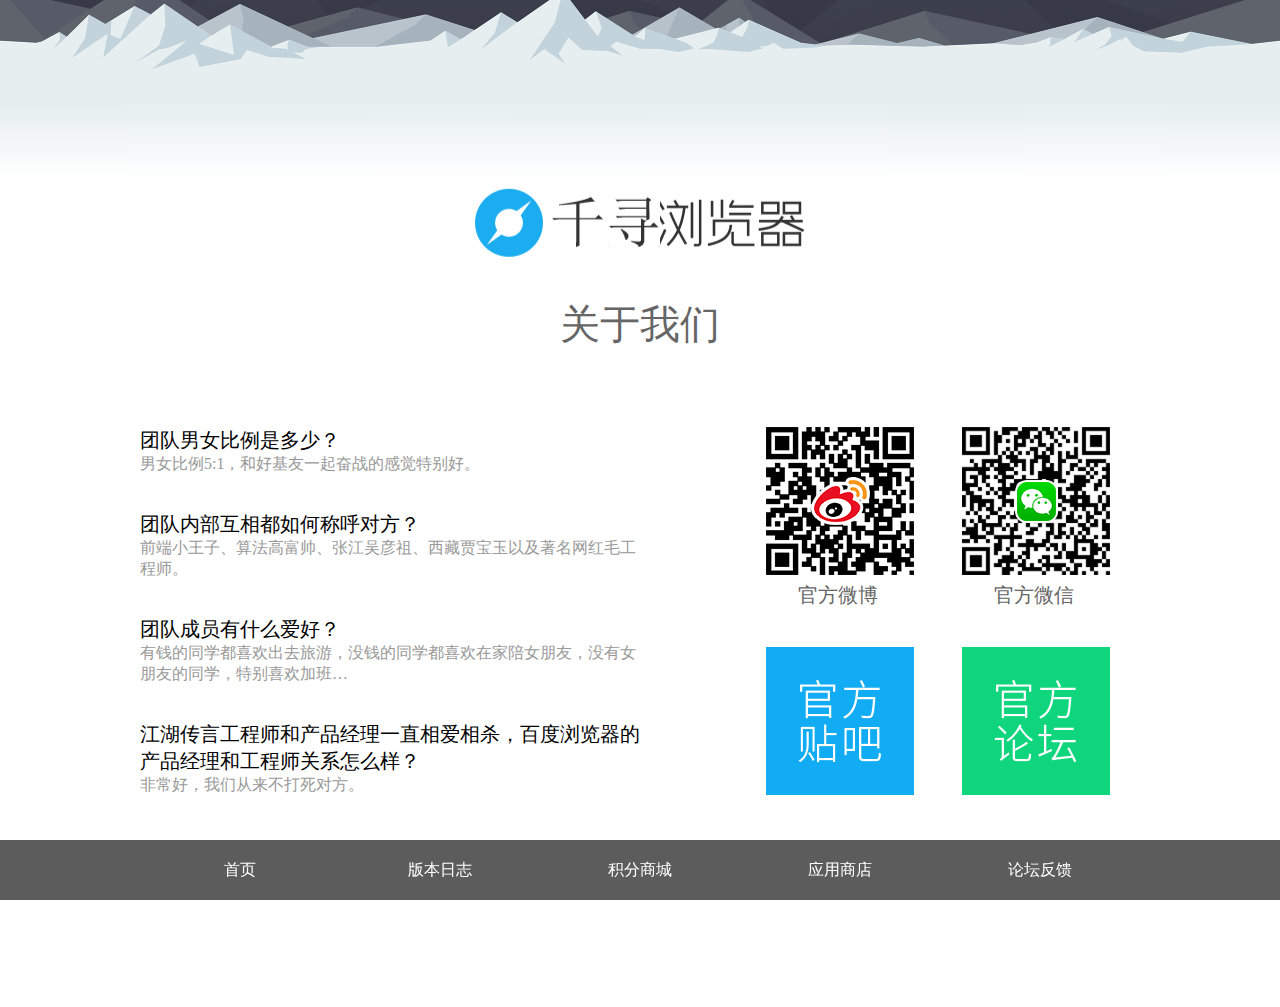
<file: 关于我们.html>
<!DOCTYPE html>
<html lang="en">
    <head>
        <meta charset="utf-8">
        <link rel="stylesheet" href="css/cssreset.css">
        <link rel="stylesheet" href="css/关于我们.css">
        <script src='js/jquery-1.11.1.js'></script>
        <script src='js/关于我们.js'></script>
    </head>
    <body>
    <h4>
    	<img src="images/bg_all.png" alt="" width="100%">
    </h4>
    <h3></h3>
    <h1>关于我们</h1>
    <div class="big">
    	<div class="left">
    	  <h5>团队男女比例是多少？</h5>
    	  <p>男女比例5:1，和好基友一起奋战的感觉特别好。</p>
    	  <br>
    	  <br>
    	  <h5>团队内部互相都如何称呼对方？</h5>
    	  <p>前端小王子、算法高富帅、张江吴彦祖、西藏贾宝玉以及著名网红毛工程师。</p>
    	  <br>
    	  <br>
    	  <h5>团队成员有什么爱好？</h5>
    	  <p>有钱的同学都喜欢出去旅游，没钱的同学都喜欢在家陪女朋友，没有女朋友的同学，特别喜欢加班…</p>
    	  <br>
    	  <br>
    	  <h5>江湖传言工程师和产品经理一直相爱相杀，百度浏览器的产品经理和工程师关系怎么样？</h5>
    	  <p>非常好，我们从来不打死对方。</p>
    	</div>
    	<div class="right">
    	 <ul>
    	 	<li>
    	 	<img src="images/icon-weibo.png" alt="">
    	 	<p>官方微博</p>
    	 	</li>
    	 </ul>
    	 <ul>
    	 	<li>
    	 	<img src="images/icon-weixin.png" alt="">
    	 	<p>官方微信</p>
    	 	</li>
    	 </ul>
    	 <ul>
    	 	<li><img src="images/icon-tie.png" alt=""></li>
    	 </ul>
    	 <ul>
    	 	<li><img src="images/icon-lun.png" alt=""></li>
    	 </ul>
    		
    	</div>
    </div>
    <nav>
    <ul>
        <a href="index.html"  target="_blank"><li>首页</li></a>
        <a href="发展进程.html"  target="_blank"><li>版本日志</li></a>
        <a href="积分.html"  target="_blank"><li>积分商城</li></a>
        <a href=""><li>应用商店</li></a>
        <a href=""><li>论坛反馈</li></a>
    </ul>
    </nav>
    </body>
</html>
</file>
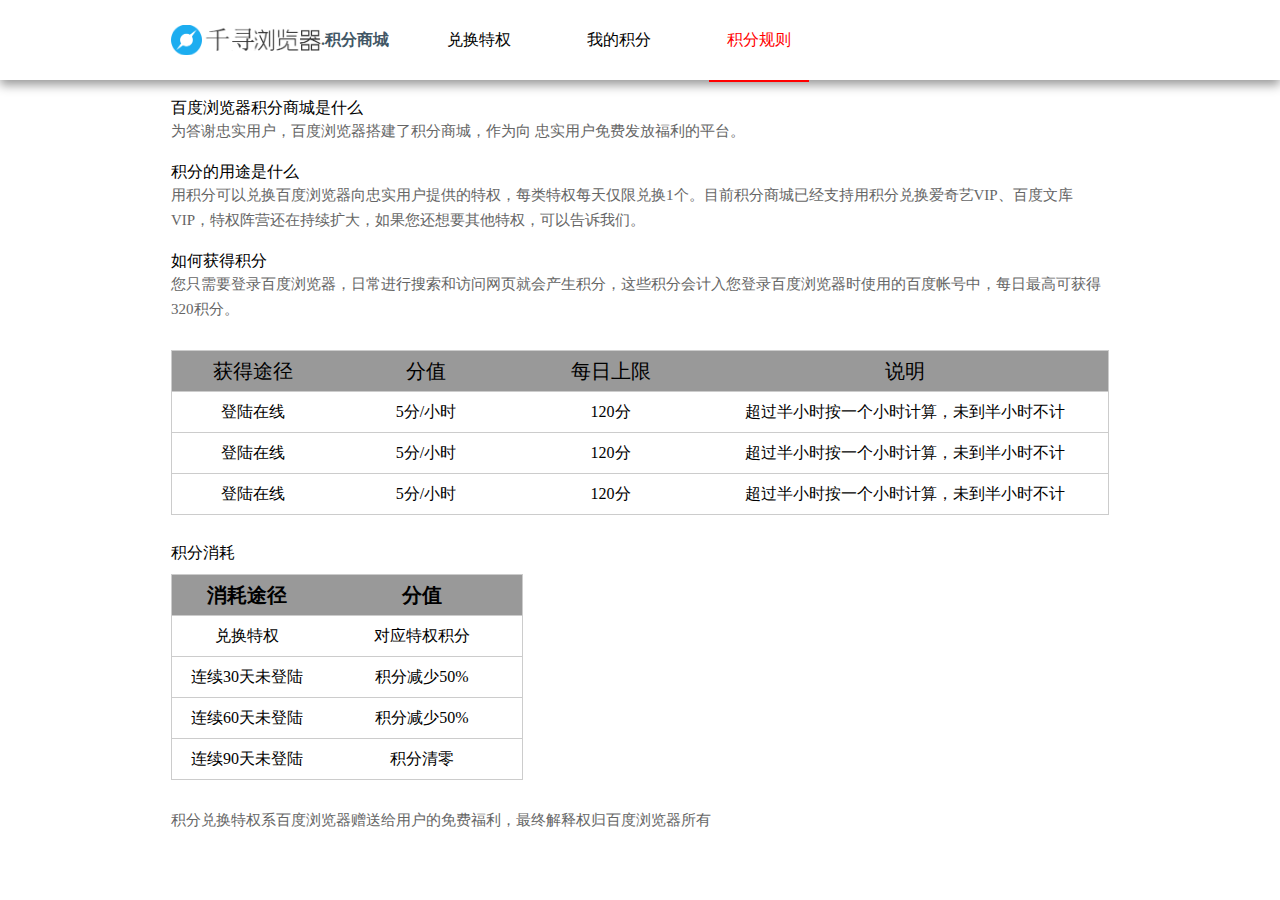
<file: 积分.html>
<!DOCTYPE html>
<html lang="en">
    <head>
        <meta charset="utf-8">
        <link rel="stylesheet" href="css/cssreset.css">
        <link rel="stylesheet" href="css/积分.css">
        <script src='js/jquery-1.11.1.js'></script>
        <script src='js/积分.js'></script>
    </head>
    <body>
      <header>
    	<div class="head">
    		<div class="imgs"></div>
    		<p class="right">.积分商城</p>
            <ul>
    		<li>兑换特权</li>
    		<li>我的积分</li>
    		<li class="aa">积分规则</li>
            </ul>
        </div>
    	</header>

    	<div class="content">
        <div class="content1"> 
             <div class="one">
                <ol>
                    <li>登陆签到</li>
                    <li>赚积分换特权<br>
                        连续签到<span>3</span>天还能抽大奖！
                    </li>
                </ol>
                <ul class="banner">
                    <li class="left1"><</li>
                    <li class="right1">></li>
                </ul>
            </div>
            <div class="two">
                <h4>
                    <img src="images/new.png" alt="">
                    <a href="">了解更多</a>
                </h4>
                <div class="left">
                   <h3>
                       <img src="images/pptv.png" alt="" width="50px">
                       <p>PPTV聚力会员激活码</p>
                   </h3> 
                   <div class="ss">
                       <img src="images/pptv_bg.png" alt="">
                   </div>
                </div>
                <div class="right">
                    <a href="#">
                        <img src="images/pptv7.png" alt="">
                        <span class="score">
                            <strong>500</strong>
                            <div class="jj">积分</div>
                        </span>
                    </a>
                    <a href="#">
                        <img src="images/pptvm.png" alt="">
                        <span class="score">
                            <strong>1500</strong>
                            <div class="jj">积分</div>
                        </span>
                    </a>

                </div>
            </div>
            <div class="two">
                <h4>
                    <img src="images/new.png" alt="">
                    <a href="">了解更多</a>
                </h4>
                <div class="left">
                   <h3>
                       <img src="images/pptv.png" alt="" width="50px">
                       <p>PPTV聚力会员激活码</p>
                   </h3> 
                   <div class="ss">
                       <img src="images/pptv_bg.png" alt="">
                   </div>
                </div>
                <div class="right">
                    <a href="#">
                        <img src="images/pptv7.png" alt="">
                        <span class="score">
                            <strong>500</strong>
                            <div class="jj">积分</div>
                        </span>
                    </a>
                    <a href="#">
                        <img src="images/pptvm.png" alt="">
                        <span class="score">
                            <strong>1500</strong>
                            <div class="jj">积分</div>
                        </span>
                    </a>

                </div>
            </div>
            <div class="two">
                <h4>
                    <img src="images/new.png" alt="">
                    <a href="">了解更多</a>
                </h4>
                <div class="left">
                   <h3>
                       <img src="images/pptv.png" alt="" width="50px">
                       <p>PPTV聚力会员激活码</p>
                   </h3> 
                   <div class="ss">
                       <img src="images/pptv_bg.png" alt="">
                   </div>
                </div>
                <div class="right">
                    <a href="#">
                        <img src="images/pptv7.png" alt="">
                        <span class="score">
                            <strong>500</strong>
                            <div class="jj">积分</div>
                        </span>
                    </a>
                    <a href="#">
                        <img src="images/pptvm.png" alt="">
                        <span class="score">
                            <strong>1500</strong>
                            <div class="jj">积分</div>
                        </span>
                    </a>

                </div>
            </div>
            <div class="two">
                <h4>
                    <img src="images/new.png" alt="">
                    <a href="">了解更多</a>
                </h4>
                <div class="left">
                   <h3>
                       <img src="images/pptv.png" alt="" width="50px">
                       <p>PPTV聚力会员激活码</p>
                   </h3> 
                   <div class="ss">
                       <img src="images/pptv_bg.png" alt="">
                   </div>
                </div>
                <div class="right">
                    <a href="#">
                        <img src="images/pptv7.png" alt="">
                        <span class="score">
                            <strong>500</strong>
                            <div class="jj">积分</div>
                        </span>
                    </a>
                    <a href="#">
                        <img src="images/pptvm.png" alt="">
                        <span class="score">
                            <strong>1500</strong>
                            <div class="jj">积分</div>
                        </span>
                    </a>

                </div>
            </div>
        </div>
        <div class="content2"> 
            <div class="one">
                <ol>
                    <li>签到抽奖</li>
                    <li>已连续签到<span>0</span>天</li>
                </ol>
                <ul class="banner">
                    <li class="left1"><</li>
                    <li class="right1">></li>
                </ul>
            </div>
            <div class="two">
            <h4>
              <div class="bb"></div>  
              <p>昨日获得积分:</p>
              <div class="cc">14</div>
            </h4>
            <ul>
                <li>
                    <span><strong>0</strong>分</span>
                    <p>5分/小时<br>昨日登录增长</p>
                    <div class="dd">？</div>
                </li>
                <li>
                    <span><strong>0</strong>分</span>
                    <p>3分/小时<br>昨日搜索增长</p>
                    <div class="dd">？</div>
                </li>
                <li>
                    <span><strong>0</strong>分</span>
                    <p>1分/小时<br>昨日网页访问增长</p>
                    <div class="dd">？</div>
                </li>
            </ul>
            </div>
            <div class="three">
                <h4>
                  <div class="ee"></div>  
                  <p>近10天获得积分详情:</p>
                  <ul>
                      <li class="ff">在线</li>
                      <li>搜索</li>
                      <li>网页访问</li>
                  </ul>
                </h4>
                <ol>
                    <li>
                        <div></div>
                        11月14日
                    </li>
                    <li>
                        <div></div>
                        15日
                    </li>
                    <li>
                        <div></div>
                        16日
                    </li>
                    <li>
                        <div></div>
                        17日
                    </li>
                    <li>
                        <div></div>
                        18日
                    </li>
                    <li>
                        <div></div>
                        19日
                    </li>
                    <li>
                        <div></div>
                        20日
                    </li>
                    <li>
                        <div></div>
                        21日
                    </li>
                </ol>
            </div>
        </div>
    	<div class="content3"><br>
    		<h4>百度浏览器积分商城是什么</h4>
    		<p>为答谢忠实用户，百度浏览器搭建了积分商城，作为向 忠实用户免费发放福利的平台。
            </p>
            <br>
            <h4>积分的用途是什么</h4>
    		<p>用积分可以兑换百度浏览器向忠实用户提供的特权，每类特权每天仅限兑换1个。目前积分商城已经支持用积分兑换爱奇艺VIP、百度文库VIP，特权阵营还在持续扩大，如果您还想要其他特权，可以告诉我们。
            </p>
            <br>
            <h4>如何获得积分</h4>
    		<p>您只需要登录百度浏览器，日常进行搜索和访问网页就会产生积分，这些积分会计入您登录百度浏览器时使用的百度帐号中，每日最高可获得320积分。
            </p>
            <br>
            <table>
    	<thead>
    		<tr>
    			<th width="162px">获得途径</th>
    			<th width="185px">分值</th>
    			<th width="185px">每日上限</th> 
    			<th width="406px">说明</th>
    		</tr>
    	</thead>
    	<tbody>
    		<tr>
    			<td>登陆在线</td>
    			<td>5分/小时</td>
    			<td>120分</td>
    			<td>超过半小时按一个小时计算，未到半小时不计</td>
    		</tr>
    		<tr>
    			<td>登陆在线</td>
    			<td>5分/小时</td>
    			<td>120分</td>
    			<td>超过半小时按一个小时计算，未到半小时不计</td>
    		</tr>
    		<tr>
    			<td>登陆在线</td>
    			<td>5分/小时</td>
    			<td>120分</td>
    			<td>超过半小时按一个小时计算，未到半小时不计</td>
    		</tr>
    	</tbody>
    </table><br>
    <h4>积分消耗</h4>
    <table class="banner11">
    	<tr class="one">
    		<td width="150px">消耗途径</td>
    		<td width="200px">分值</td>
    	</tr>
    	<tr>
    		<td>兑换特权</td>
    		<td>对应特权积分</td>
    	</tr>
    	<tr>
    		<td>连续30天未登陆</td>
    		<td>积分减少50%</td>
    	</tr>
    	<tr>
    		<td>连续60天未登陆</td>
    		<td>积分减少50%</td>
    	</tr>
    	<tr>
    		<td>连续90天未登陆</td>
    		<td>积分清零</td>
    	</tr>
    </table>
    <br>
    <p>积分兑换特权系百度浏览器赠送给用户的免费福利，最终解释权归百度浏览器所有
</p>
    
    </div>
    </div>

    </body>
</html>
</file>
<file: css/关于我们.css>
nav{
	width: 100%;
	height:60px;
	background:rgba(23,23,23,0.7);
	position:fixed;
	left:0;
	bottom:0;
}
nav ul{
	width: 1000px;
	height:60px;
	margin:0 auto;	
}
ul li{
	float:left;
	width: 200px;
	height:60px;
	color:#fff;
	text-align: center;
	line-height: 60px;
}
h3{
	width:100%;
	height:70px;
	background:url('../images/alogo.png') no-repeat 50% 73%;
}
h1{
	width:100%;
	height:50px;
	/* border:1px solid red; */
	text-align:center;
	font-size:40px;
	color:#666;
	margin-top:40px;
}
.big{
	width:1000px;
	height:500px;
	/* border:1px solid red; */
	margin:80px auto;
}
.left{
	width:500px;
	height:500px;
	/* background:skyblue; */
	float:left;
	margin-right: 100px;
}
.right{
	width:400px;
	height:500px;
	/* background:pink; */
	float:left;
}
.right ul{
	width:196px;
	height:200px;
	/* border:1px solid red; */
	text-align:center;
	float:left;
	margin-bottom:20px;
}
.right ul p{
	width:196px;
	height:30px;
	/* border:1px solid red; */
	text-align:center;
	margin-top:-20px;
	line-height:30px;
	font-size:20px;
	color:#666;
}
.left h5{
	font-size:20px;
}
.left p{
	font-size:16px;
	color:#999;
}
</file>
<file: css/积分.css>
*{
                margin:0;
                padding:0;
                list-style: none;
                text-decoration: none;
            }
            body{
                background:#eee;
                position: relative;
        	}
        	header{
        		width: 100%;
        		height: 80px;
        		background: #fff;
                box-shadow: 0px 5px 10px #999;
        	}
        	header .head{
        		width: 938px;
        		height: 80px;
        		margin: 0 auto;
        	}
        	.imgs{
        		width: 150px;
        		height: 30px;
               /* border:1px solid red; */
        		float: left;
                margin-top:25px;
                background:url('../images/alogo.png') no-repeat left 73%;
                background-size: 150px;
        		
        	}
        	
        	header .right{
        		margin-top: 30px;
        		float: left;
        		color: #425766;
        		font-weight: bold;
        	}
        	header .head li{
        		width: 100px;
        		height: 80px;
        		float: left;	
        		margin-left: 40px;
        		line-height: 80px;
        		text-align: center;
                cursor:pointer;
        	}
            header .head .aa{
                width: 100px;
                height: 80px;
                border-bottom: 2px solid red;
                color: red;
                float: left;    
                margin-left: 40px;
                line-height: 80px;
                text-align: center;
            }
            /* 兑换特权 */
            .content1{
                width: 938px;
                height: 1700px;
               /*  border:1px solid red; */
                /* margin: 0 auto; */
                display: none;
                position: absolute;
                top:80px;
                left:50%;
                margin-left:-469px;
            }
            .content1 .one{
                width: 938px;
                height:200px;
                margin:10px 0px;
                /* overflow: hidden; */
                background:#eee;
                box-shadow: 0px 5px 10px #999;
            }
            .content1 .one ol{
                width:200px;
                height:200px;
                background:#fff;
                float:left;
                overflow: hidden;
            }
            .content1 .one ol li:nth-of-type(1){
                width:150px;
                height:50px;
                background:#3285fa;
                text-align:center;
                line-height:50px;
                color:#fff;
                border-radius: 8px;
                margin-top:30px;
                margin-left:25px;
                font-size:20px;
                box-shadow: 0px 20px 50px skyblue;

            }
            .content1 .one ol li:nth-of-type(2){
                width:160px;
                height:50px;
                /* border:1px solid red; */
                margin-top：40px;
                text-align:center;
                color:#999;
                margin-top:50px;
                margin-left:20px;
                font-size:13px;
            }
            .content1 .one ol li:nth-of-type(2) span{
                color:#ff5f19;
            }
            .content1 .one ul{
                width:718px;
                height:200px;
                background-size:100%;
                overflow: hidden;
                float:left;
                margin-left:20px;
                position: relative;
            }
            .content1 .one ul li{
                width:30px;
                height:50px;
                color:#666;
                font-size:30px;
                text-align:center;
                line-height:50px;
                background:rgba(150,120,125,0.4);
                cursor: pointer;
            }
            .content1 .one ul li:nth-of-type(1){
                position: absolute;
                left:10px;
                top:75px;
            }
            .content1 .one ul li:nth-of-type(2){
                position: absolute;
                right:10px;
                top:75px;
            }
            .content1 .two{
                width: 938px;
                height:350px;
               /*  margin:10px auto; */
               margin-top:10px;
                background:#fff;
                box-shadow: 0px 5px 10px #999;
            }
            .content1 .two h4{
                width: 938px;
                height:50px;
                /* background:pink; */
            }
            .content1 .two h4 a{
                float:right;
                margin-top:10px;
            }
            .content1 .two .left{
                width: 370px;
                height:250px;
                margin-left:20px;
                border-right:1px solid #999;
                /* background:skyblue; */
                float:left;
            }
            .content1 .two .left h3{
                width: 400px;
                height:50px;
                /* background:#990000; */
            }
            .content1 .two .left h3 img{
                float:left;

            }
            .content1 .two .left h3 p{
                width:200px;
                height:30px;
                /* border:1px solid red; */
                font-weight:bold;
                font-size:20px;
                color:#666;
                margin-top:10px;
                float:left;
                
            }
            .content1 .two .left .ss{
                width: 254px;
                height:142px;
                margin-top:20px;
            }
            
            .content1 .two .right{
                width: 450px;
                height:300px;
                /* background:red; */
                float:left;
                margin-left:50px;
            }
            .content1 .two .right a{
                width:170px;
                height:220px;
                border:1px solid skyblue;
                border-radius:5px;
                box-shadow:3px 3px 40px skyblue;
               /*  border:1px solid #333; */
                margin-right:50px;
                float:left;
                background:url('../images/prize.png') no-repeat -20px;
                /* background-size:100%; */

            }
            .content1 .two .right .score{
                width:150px;
                height:50px;
                display:block;

            } 
            .content1 .two .right a strong{
                width:100px;
                height:50px;
                /* border:1px solid red; */
                font-size:40px;
                color:#666;
                float:left;
            }
            .content1 .two .right a .jj{
                width:40px;
                height:20px;
                display:block;
               /*  border:1px solid red; */
                float:left;
                color:#333;
                margin-top:15px;
            }
            /* 我的积分 */
            .content2{
                width: 938px;
                height: 950px; 
               /*  border:1px solid red; */
                /* margin: 0 auto; */
                display: none;
                position: absolute;
                top:80px;
                left:50%;
                margin-left:-469px;
            }
            .content2 .one{
                width: 938px;
                height:200px;
                margin:10px 0px;
                /* overflow: hidden; */
                background:#eee;
                box-shadow: 0px 5px 10px #999;
            }
            .content2 .one ol{
                width:200px;
                height:200px;
                background:#fff;
                float:left;
                overflow: hidden;
            }
            .content2 .one ol li:nth-of-type(1){
                width:150px;
                height:50px;
                background:#ff5f19;
                text-align:center;
                line-height:50px;
                color:#fff;
                border-radius: 8px;
                margin-top:50px;
                margin-left:25px;
                font-size:20px;

            }
            .content2 .one ol li:nth-of-type(2){
                width:150px;
                height:50px;
                /* background:#ff5f19; */
                text-align:center;
                line-height:50px;
                color:#999;
                margin-left:25px;
                font-size:13px;
            }
            .content2 .one ol li:nth-of-type(2) span{
                color:#ff5f19;
            }
            .content2 .one ul{
                width:718px;
                height:200px;
                background:url(../images/banner04.jpg) no-repeat;
                background-size:100%;
                overflow: hidden;
                float:left;
                margin-left:20px;
                position: relative;
            }
            .content2 .one ul li{
                width:30px;
                height:50px;
                color:#666;
                font-size:30px;
                text-align:center;
                line-height:50px;
                background:rgba(150,120,125,0.4);
                cursor: pointer;
            }
            .content2 .one ul li:nth-of-type(1){
                position: absolute;
                left:10px;
                top:75px;
            }
            .content2 .one ul li:nth-of-type(2){
                position: absolute;
                right:10px;
                top:75px;
            }
            .content2 .two{
                width: 938px;
                height:300px;
               /*  margin:10px auto; */
                background:#fff;
                box-shadow: 0px 5px 10px #999;
            }
            .content2 .two h4{
                width:938px;
                height:40px;
                /* background:pink; */
            }
            .content2 .two h4 .bb{
                width:20px;
                height:20px;
               /*  border:1px solid red; */
                margin:10px;
                float:left;
                background: url(../images/sprite1.png) no-repeat -254px -2115px;
            }
            .content2 .two h4 p{
                width:100px;
                height:20px;
                margin-top:10px;
               /*  border:1px solid red; */
                color:#666;
                float:left;
            }
            .content2 .two h4 .cc{
                width:40px;
                height:40px;
                /* border:1px solid red; */
                margin-left:10px;
                float:left;
                color:#666;
                font-size:30px;
                text-align:center;
                line-height:40px;
                font-weight:bold;
            }
            .content2 .two ul{
                width:938px;
                height:260px;
                
               /*  background:skyblue; */
            }
            .content2 .two ul li{
                width:250px;
                height:260px;
                /* border:1px solid red; */
                float:left;
                margin:0 30px;
                background: url(../images/circle.png) no-repeat;
                background-size:100%;
                position: relative;
            }
            .content2 .two ul li span{
                width:40px;
                height:40px;
                display:block;
                /* border:1px solid red; */
                position: absolute;
                line-height:40px;
                left:105px;
                color:#666;
                top:100px;
            }
            .content2 .two ul li strong{
                font-size:35px;
                font-weight:bold;

            }
            .content2 .two ul li p{
                width:150px;
                height:40px;
                /* border:1px solid red; */
                position: absolute;
                 color:#666;
                text-align:center;
                left:50px;
                bottom:30px;
            }
            .content2 .two ul li .dd{
                width:20px;
                height:20px;
                border:1px solid #999;
                border-radius:10px;
                color:#999;
                text-align:center;
                position: absolute;
                top:10px;
                right:10px;
            }
            .content2 .three{
                width: 938px;
                height:350px;
                margin:10px auto;
                background:#fff;
                box-shadow: 0px 5px 10px #999;
            }
            .content2 .three h4{
                width:938px;
                height:60px;
            }
            .content2 .three h4 .ee{
                width:20px;
                height:20px;
                margin:23px 10px;
                float:left;
               background: url(../images/sprite1.png) no-repeat -255px -2182px;
            }
            .content2 .three h4 p{
                width:160px;
                height:30px;
                margin-top:15px;
                line-height:30px;
                color:#666;
                float:left;
            }
            .content2 .three h4 ul{
                width:450px;
                height:60px;
                line-height:60px;
                float:left;
            }
            .content2 .three h4 ul li{
                width:150px;
                height:57px;
                color:#333;
                line-height:60px;
                text-align:center;
                float:left;
            }
            .content2 .three h4 ul .ff{
                color:skyblue;
                border-bottom:3px solid skyblue;
            }
            .content2 .three ol{
                width:800px;
                height:50px;
                 margin:160px; 
            }
            .content2 .three ol li{
                width:80px;
                height:40px;
               /*  border:1px solid #333; */
                text-align:center;
                float:left;
                color:#333;
                line-height:40px;
                border-top:1px solid #999;
                position: relative;
            }
            .content2 .three ol li div{
                width:4px;
                height:4px;
                border-top:1px solid #999;
                border-radius: 50%;
                background:#999;
                position: absolute;
                top:-3px;
                left:37px;
                
            }

            /* 积分规则 */
        	.content3{
        		width: 938px;
        		height: 800px;
                /* border:1px solid red; */
        		/* margin: 0 auto; */
                display:block;
                position: absolute;
                top:80px;
                left:50%;
                margin-left:-469px;
        	}
            .content3 p{
            	line-height: 25px;
            	font-size: 15px;
            	color: #666;
            }
            .content3 table{
        		text-align: center;
        		line-height: 40px;
        		border: 1px solid #ccc;
        		margin: 10px 0;
        		border-collapse: collapse;
        	}
        	.content3 thead{
        		background: #999;
        	}
        	.content3 tr{
        		border: 1px solid #ccc;
        	}
        	.content3 th{
        		font-size: 20px;
        		text-align: center;	
        	}
        	.content1 td{
        		font-size: 10px;	
        	}
        	.content3 .banner11 .one{	
        		background: #999;
        	}
        	.content3 .banner11 .one td{
        		font-size: 20px;
        		font-weight: 900;
        	}
</file>
<file: css/cssreset.css>
/*
YUI 3.18.1 (build f7e7bcb)
Copyright 2014 Yahoo! Inc. All rights reserved.
Licensed under the BSD License.
http://yuilibrary.com/license/
网址：http://yuilibrary.com/yui/docs/cssreset/
*/

html{
	color:#000;
	background:#FFF;
}body,div,dl,dt,dd,ul,ol,li,h1,h2,h3,h4,h5,h6,pre,code,form,fieldset,legend,input,textarea,p,blockquote,th,td,footer,article,aside,header,section,nav,figure,figcaption,hgroup{
	margin:0;
	padding:0;
}table{
	border-collapse:collapse;
	border-spacing:0;
}fieldset,img{
	border:0;
}address,caption,cite,code,dfn,em,strong,th,var{
	font-style:normal;
	font-weight:normal;
}ol,ul{
	list-style:none;
}caption,th{
	text-align:left;
}h1,h2,h3,h4,h5,h6{
	font-size:100%;
	font-weight:normal;
}q:before,q:after{
	content:'';
}abbr,acronym{
	border:0;
	font-variant:normal;
}sup{
	vertical-align:text-top;
}sub{
	vertical-align:text-bottom;
}input,textarea,select{
	font-family:inherit;
	font-size:inherit;
	font-weight:inherit;
	*font-size:100%;
}legend{
	color:#000;
}#yui3-css-stamp.cssreset{ display:none}
</file>
